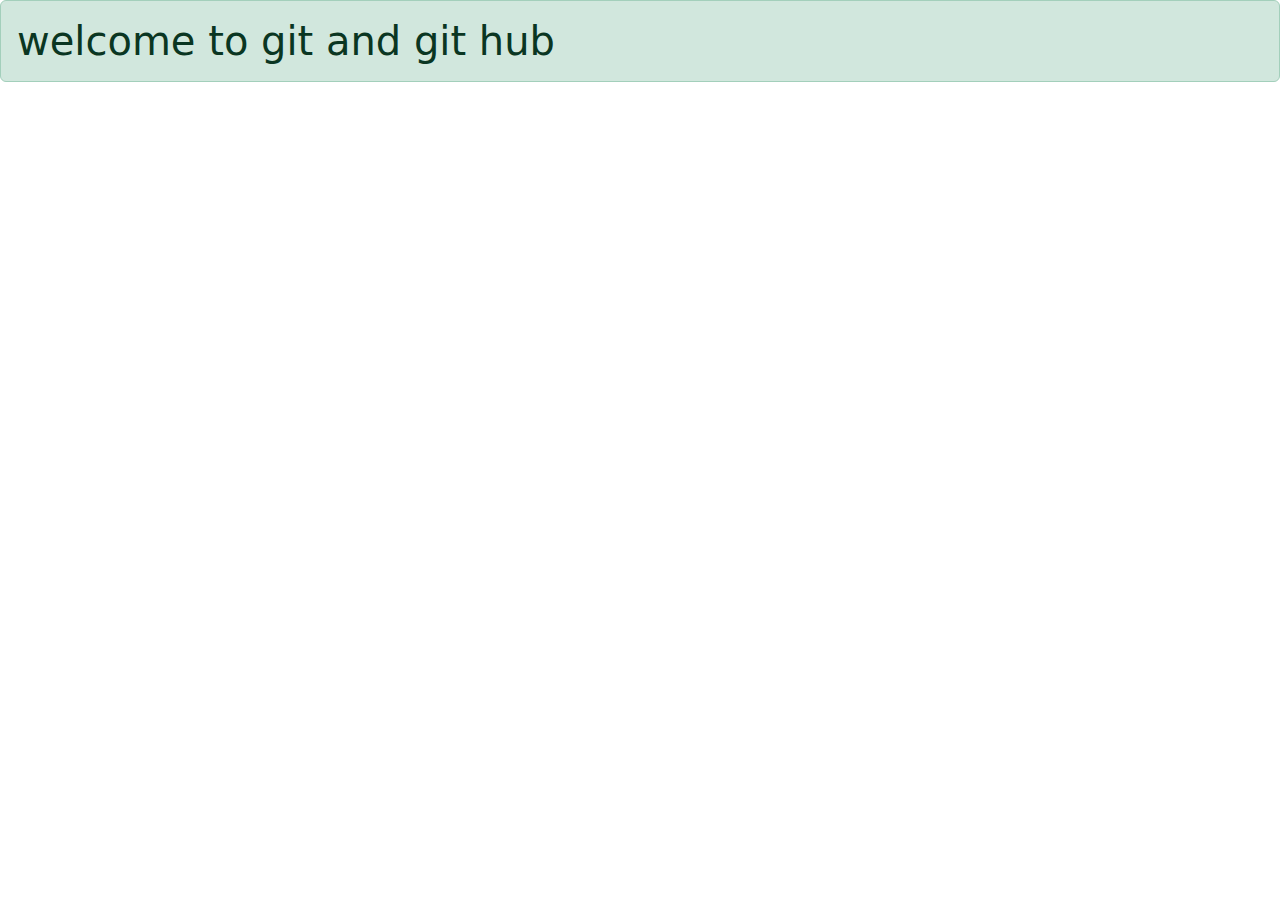
<file: index.html>
<!DOCTYPE html>
<html lang="en">
<head>
<meta charset="UTF-8">
<meta name="viewport" content="width=device-width, initial-scale=1.0">
<meta http-equiv="X-UA-Compatible" content="ie=edge">
<meta name="Description" content="Enter your description here"/>
<link rel="stylesheet" href="https://cdnjs.cloudflare.com/ajax/libs/twitter-bootstrap/5.1.0/css/bootstrap.min.css">
<link rel="stylesheet" href="https://cdnjs.cloudflare.com/ajax/libs/font-awesome/5.15.4/css/all.min.css">
<link rel="stylesheet" href="style.css">
<title>Title</title>
</head>
<body>


    <h1 class="alert alert-success">welcome to git and git hub</h1>

<script src="https://cdnjs.cloudflare.com/ajax/libs/popper.js/2.9.2/umd/popper.min.js"></script>
<script src="https://cdnjs.cloudflare.com/ajax/libs/twitter-bootstrap/5.1.0/js/bootstrap.min.js"></script>
</body>
</html>
</file>
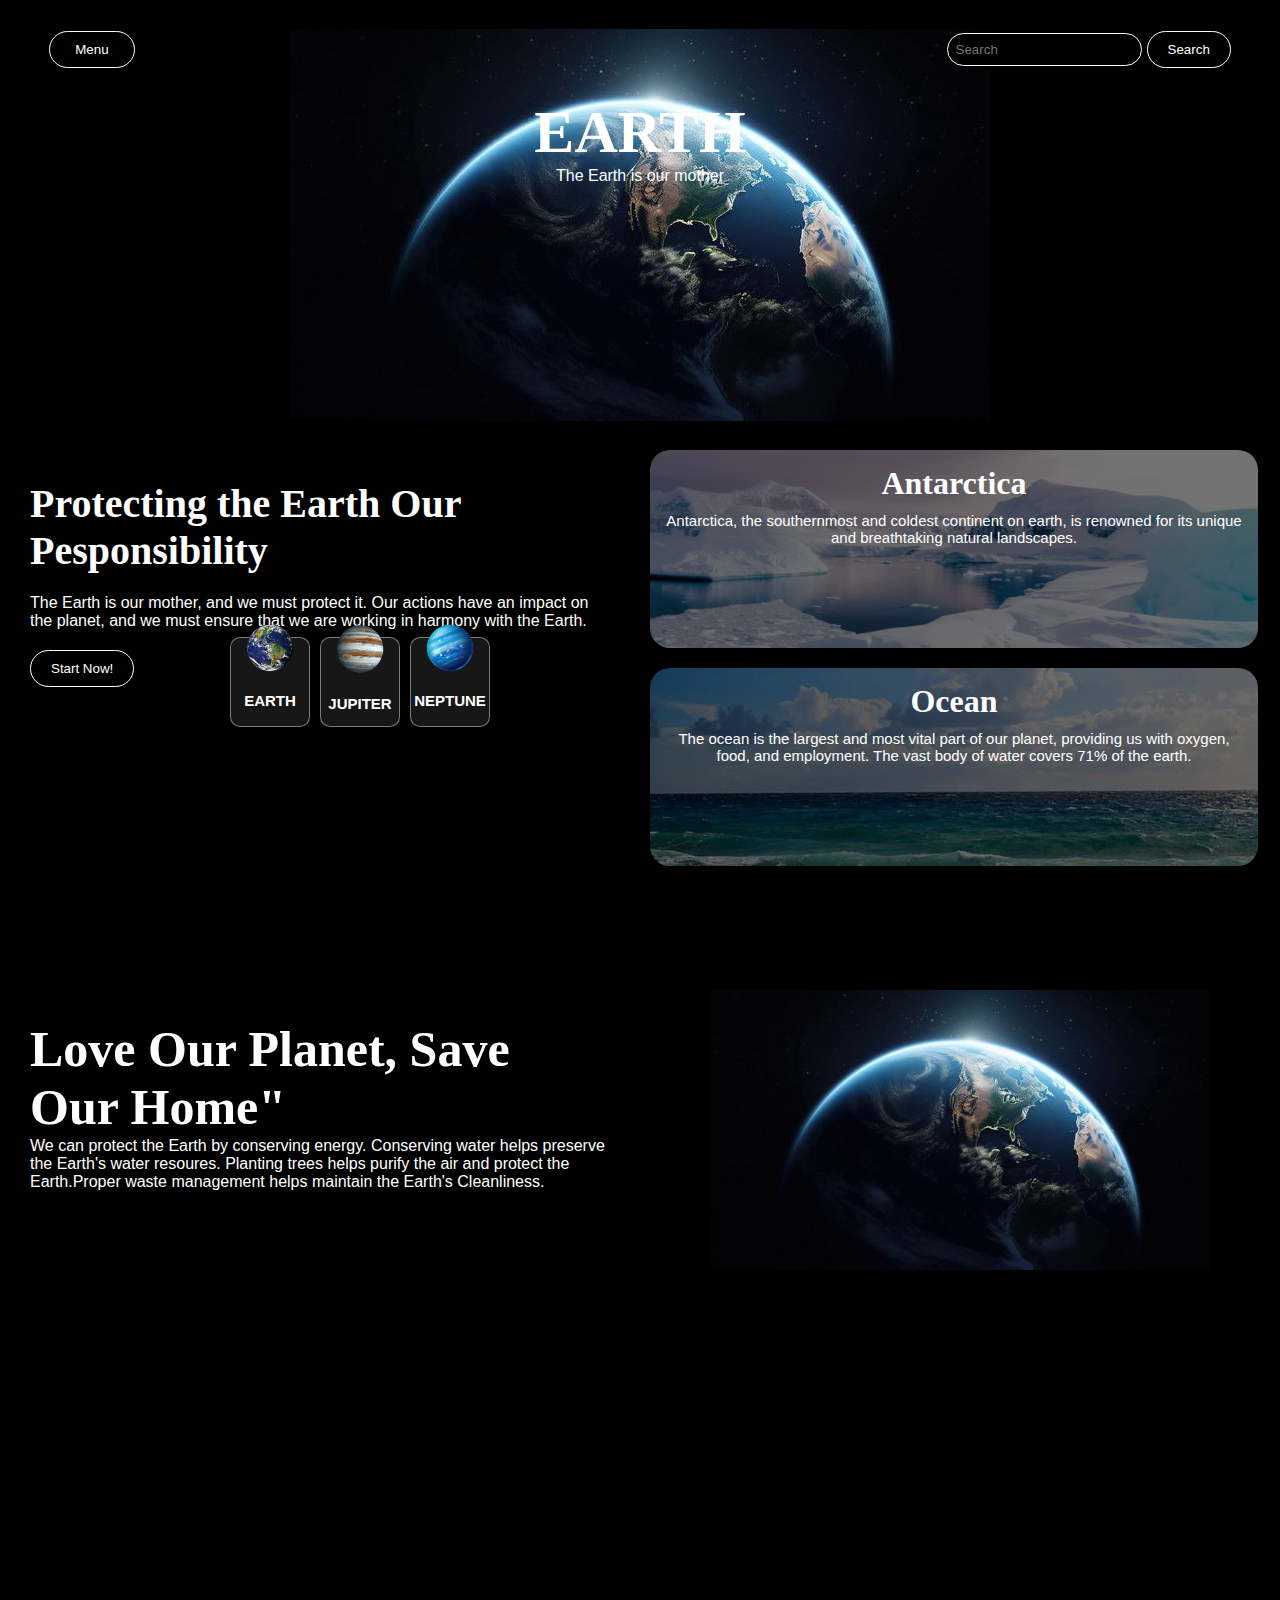
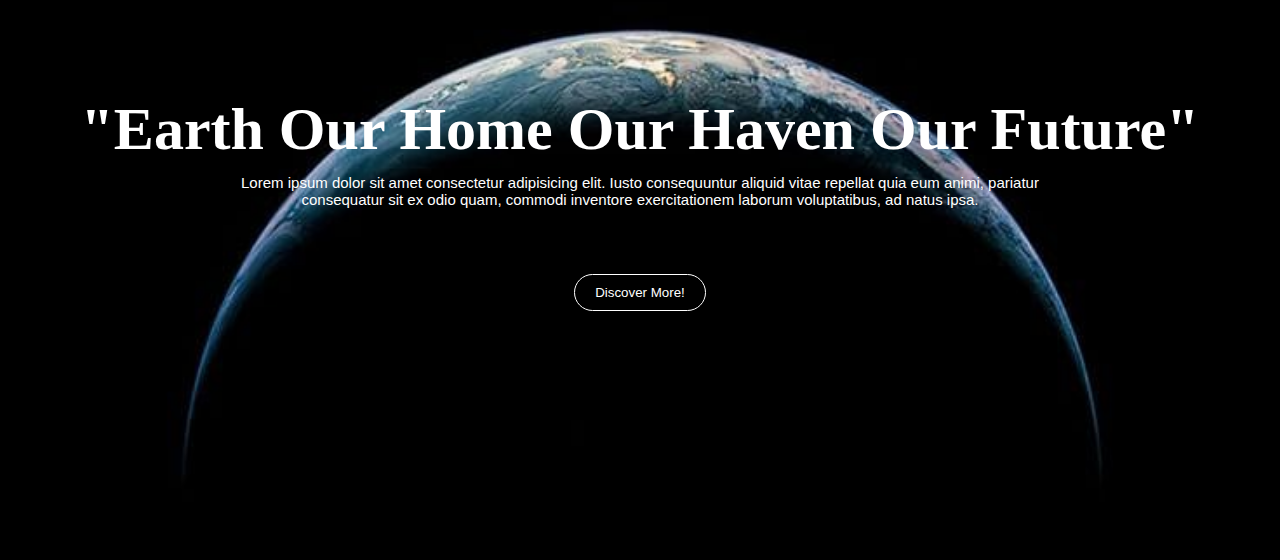
<file: about.html>
<!DOCTYPE html>
<html lang="en">
<head>
    <meta charset="UTF-8">
    <meta http-equiv="X-UA-Compatible" content="IE=edge">
    <meta name="viewport" content="width=device-width, initial-scale=1.0">
    <title>About Page</title>
    <link rel="stylesheet" href="about.css">
</head>
<body>




<div class="navbar" id="navbardesk">

    <div class="arrow">X</div>

    <ul>
        <li><a href="#">HOME</a></li>
        <li><a href="#">ABOUT</a></li>
        <li><a href="#">HISTORY</a></li>
        <li><a href="#">CONTACT US</a></li>
        <a href=""><button>LOGIN</button></a>
    </ul>
    
</div>





    <div class="header">
<div class="top1">
<div class="top2">
<nav>
<div class="manu-button">

<button class="man-btn" onclick="showmenu()">Menu</button>

</div>
<div class="seacrh-button">

<input type="search" placeholder="Search">
<button class="sea-btn">Search</button>
</div>


</nav>


<div class="heading">
    <h1>EARTH</h1>
    <p>The Earth is our mother</p>
</div>

</div>

</div>






<div class="bottom">
<div class="bottom1">
<h1>Protecting the Earth Our Pesponsibility</h1>
<p>The Earth is our mother, and we must protect it. Our actions have an impact on the planet, and we must ensure that we are working in harmony with the Earth.</p>

<button class="bot-btn">
Start Now!
</button>

<div class="planet1">
    <img src="final earth.png" alt="">
    <h2>EARTH</h2>
</div>
<div class="planet2">
    <img src="jupter.png" alt="">
    <h2>JUPITER</h2>
</div>
<div class="planet3">
    <img src="nep.png" alt="">
    <H2>NEPTUNE</H2>
</div>


</div>
<div class="bottom2">
<div class="box1">
    <div class="front">
<h1>Antarctica </h1>
<p>Antarctica, the southernmost and coldest continent on earth, is renowned for its unique and breathtaking natural landscapes. 
    
</p>

    </div>
</div>
<div class="box2">
    <div class="front">
        <h1>Ocean</h1>
        <p>The ocean is the largest and most vital part of our planet, providing us with oxygen, food, and employment. The vast body of water covers 71% of the earth.
    
</p>
    </div>
</div>

</div>



</div>

    </div>



<div class="second-section">

<div class="second-half">
    <div class="half-box1">
<h2>Love Our Planet, Save Our Home"</h2>
<p>We can protect the Earth by conserving energy. Conserving water helps preserve the Earth's water resoures. Planting trees helps purify the air and protect the Earth.Proper waste management helps maintain the Earth's Cleanliness.</p>

    </div>
    <div class="half-box2">
        <img src="earth.jpg" alt="">
    </div>
</div>


</div>



<div class="thrid-section">

<div class="tagline">
<h1>"Earth Our Home Our Haven Our Future"</h1>
<div class="tagpara">
    <p>Lorem ipsum dolor sit amet consectetur adipisicing elit. Iusto consequuntur aliquid vitae repellat quia eum animi, pariatur consequatur sit ex odio quam, commodi inventore exercitationem laborum voluptatibus, ad natus ipsa.</p>
</div>

<button class="tad-btn">Discover More!</button>

</div>

</div>















<!-- <div class="fouth-section">

<video controls autoplay loop >

<source src="Viewing_the_Earth’s_Rotation_from_Space(720p).mp4" >

</video>

</div> -->




    <script src="app.js"></script>

</body>
</html>
</file>
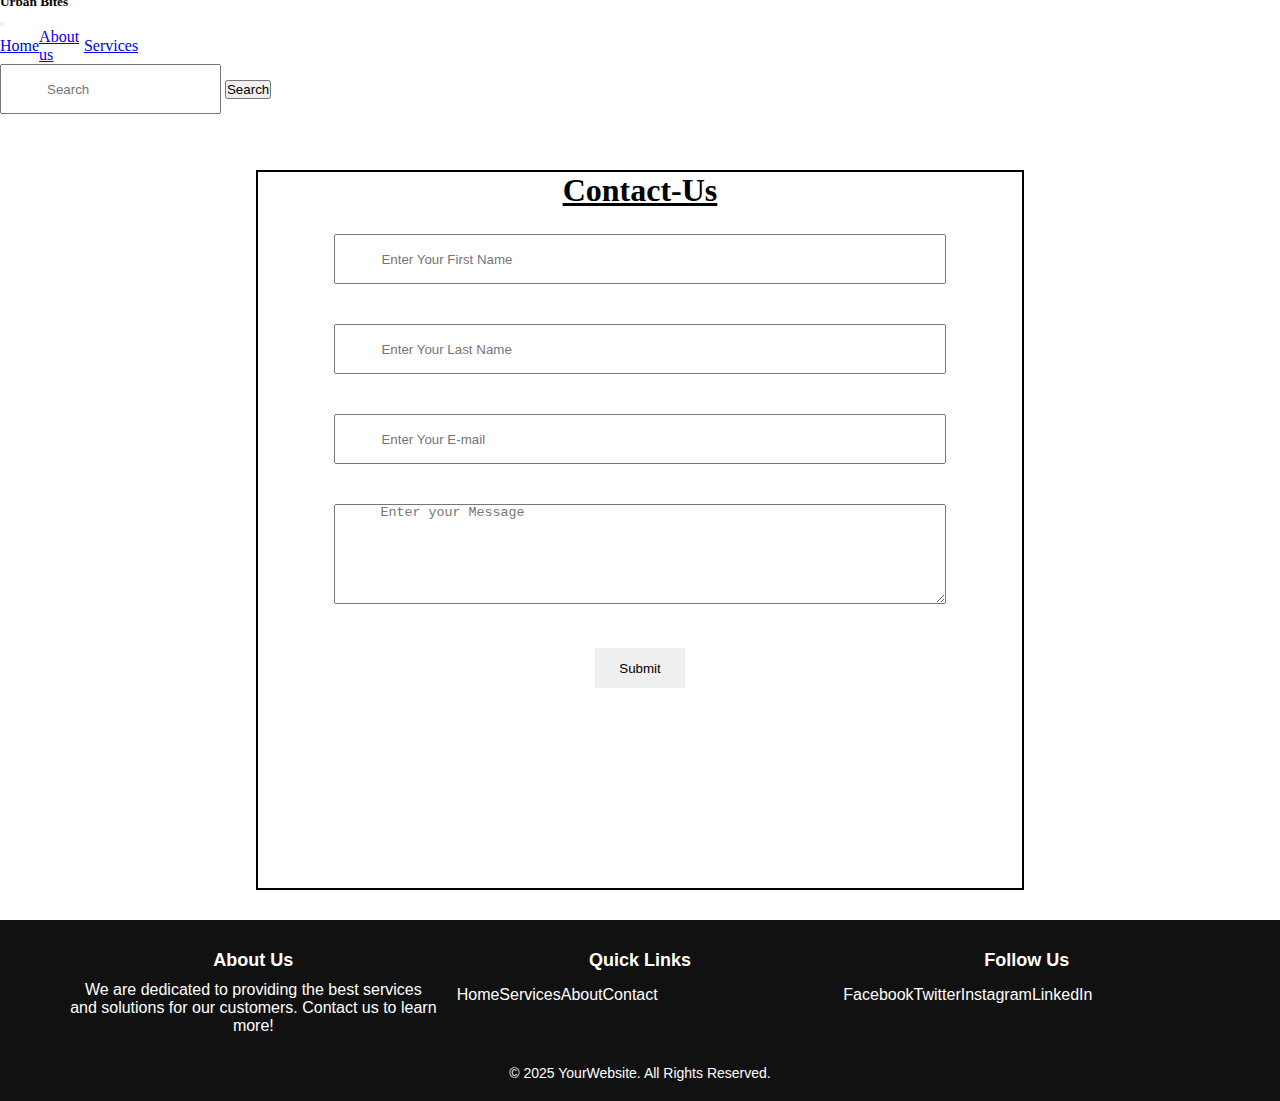
<file: contactus-younas.html>
<!DOCTYPE html>
<html lang="en">
<head>
    <meta charset="UTF-8">
    <meta name="viewport" content="width=device-width, initial-scale=1.0">
    <title>Contact-Us Page</title>
    <link rel="stylesheet" href="contactus-younas.css">
    <link href="https://cdn.jsdelivr.net/npm/bootstrap@5.2.3/dist/css/bootstrap.min.css" rel="stylesheet" integrity="sha384-rbsA2VBKQhggwzxH7pPCaAqO46MgnOM80zW1RWuH61DGLwZJEdK2Kadq2F9CUG65" crossorigin="anonymous">

</head>
<body>
    <!-- Navbar Start -->
    <nav class="navbar navbar-dark bg-dark fixed-top">
        <div class="container-fluid">
          <a class="navbar-brand" href="#">Contact-Us</a>
          <button class="navbar-toggler" type="button" data-bs-toggle="offcanvas" data-bs-target="#offcanvasDarkNavbar" aria-controls="offcanvasDarkNavbar">
            <span class="navbar-toggler-icon"></span>
          </button>
          <div class="offcanvas offcanvas-end text-bg-dark" tabindex="-1" id="offcanvasDarkNavbar" aria-labelledby="offcanvasDarkNavbarLabel">
            <div class="offcanvas-header">
              <h5 class="offcanvas-title" id="offcanvasDarkNavbarLabel">Urban Bites</h5>
              <button type="button" class="btn-close btn-close-white" data-bs-dismiss="offcanvas" aria-label="Close"></button>
            </div>
            <div class="offcanvas-body">
              <ul class="navbar-nav justify-content-end flex-grow-1 pe-3">
                <li class="nav-item">
                  <a class="nav-link active" aria-current="page" href="#">Home</a>
                </li>
                <li class="nav-item">
                  <a class="nav-link" href="#">About us </a>
                </li>
                <li class="nav-item">
                  <a class="nav-link" href="#">Services </a>
                </li>
              </ul>
              <form class="d-flex mt-3" role="search">
                <input class="form-control me-2" type="search" placeholder="Search" aria-label="Search">
                <button class="btn btn-success" type="submit">Search</button>
              </form>
            </div>
          </div>
        </div>
      </nav>
      <!-- Navbar End -->
      <!-- Contact Us -->
       <main>
        <h1 class="h1-contact-us">Contact-Us</h1> 
        <form class="form-contact">
            <div class="First-Name">
                <input type="text" placeholder="Enter Your First Name" class="input-1">
            </div>
            <div class="Last-Name">
                <input type="text" placeholder="Enter Your Last Name" class="input-2">
            </div>
            <div class="E-mail">
                <input type="text" placeholder="Enter Your E-mail" class="input-3">
            </div>
            <div class="Message">
               <textarea name="" id="" placeholder="Enter your Message"></textarea>
            </div>
            <div class="submit">
                <button type="submit">Submit</button>
            </div>
        </form>
       </main>
    <!-- Footer -->
    <footer>
        <div class="footer-container">
          <div class="footer-section">
            <h3>About Us</h3>
            <p>We are dedicated to providing the best services and solutions for our customers. Contact us to learn more!</p>
          </div>
          <div class="footer-section">
            <h3>Quick Links</h3>
            <ul>
              <li><a href="#">Home</a></li>
              <li><a href="#">Services</a></li>
              <li><a href="#">About</a></li>
              <li><a href="#">Contact</a></li>
            </ul>
          </div>
          <div class="footer-section">
            <h3>Follow Us</h3>
            <ul>
              <li><a href="#">Facebook</a></li>
              <li><a href="#">Twitter</a></li>
              <li><a href="#">Instagram</a></li>
              <li><a href="#">LinkedIn</a></li>
            </ul>
          </div>
        </div>
        <div class="footer-bottom">
          &copy; 2025 YourWebsite. All Rights Reserved.
        </div>
      </footer>
    
    <script src="https://cdn.jsdelivr.net/npm/bootstrap@5.2.3/dist/js/bootstrap.bundle.min.js" integrity="sha384-kenU1KFdBIe4zVF0s0G1M5b4hcpxyD9F7jL+jjXkk+Q2h455rYXK/7HAuoJl+0I4" crossorigin="anonymous"></script>

</body>
</html>
</file>
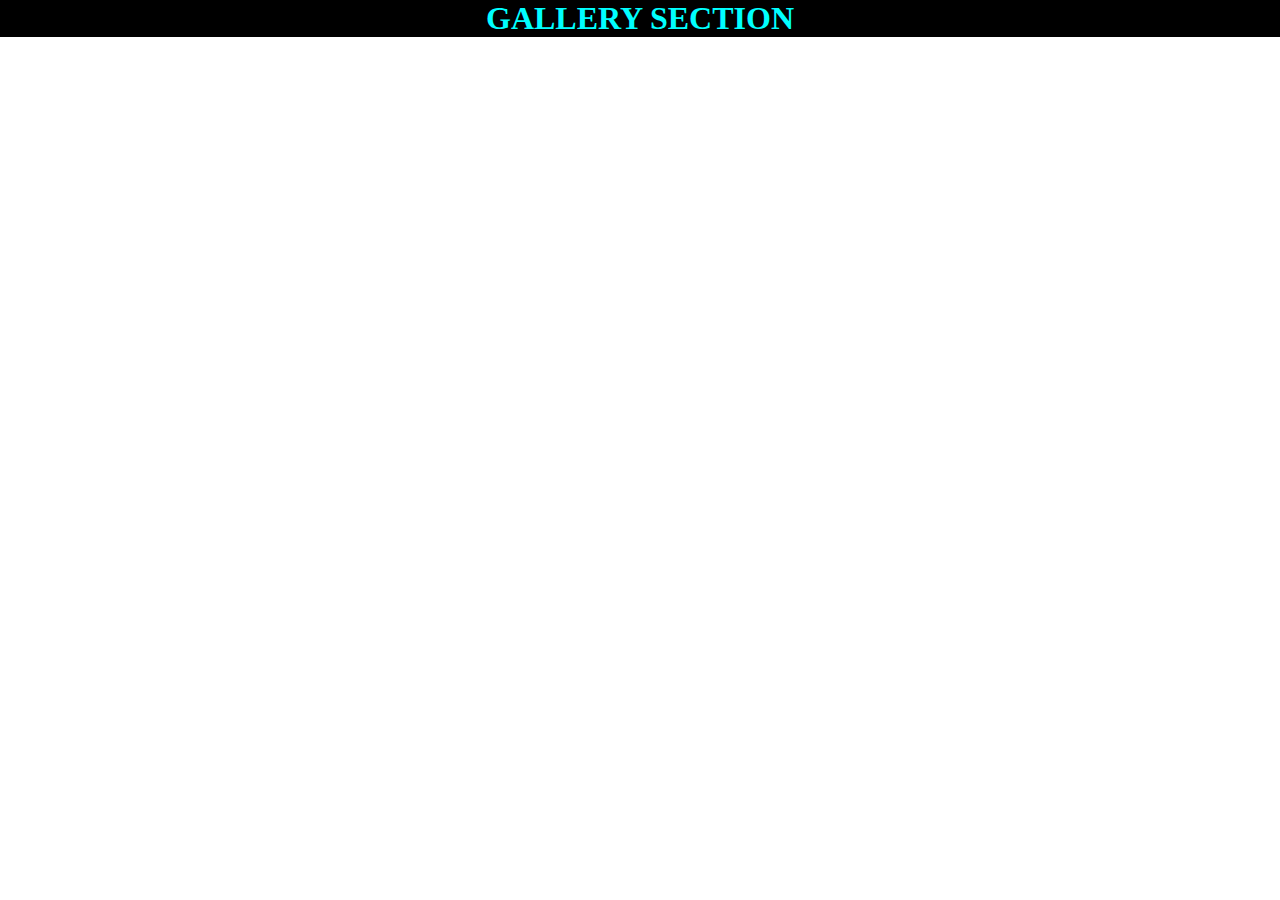
<file: gallery.html>
<!DOCTYPE html>
<html lang="en">
<head>
    <meta charset="UTF-8">
    <meta name="viewport" content="width=device-width, initial-scale=1.0">
    <title>Document</title>
    <link rel="stylesheet" href="gallery.css">
</head>
<body>
    <h1>GALLERY SECTION</h1>
</body>
</html>
</file>
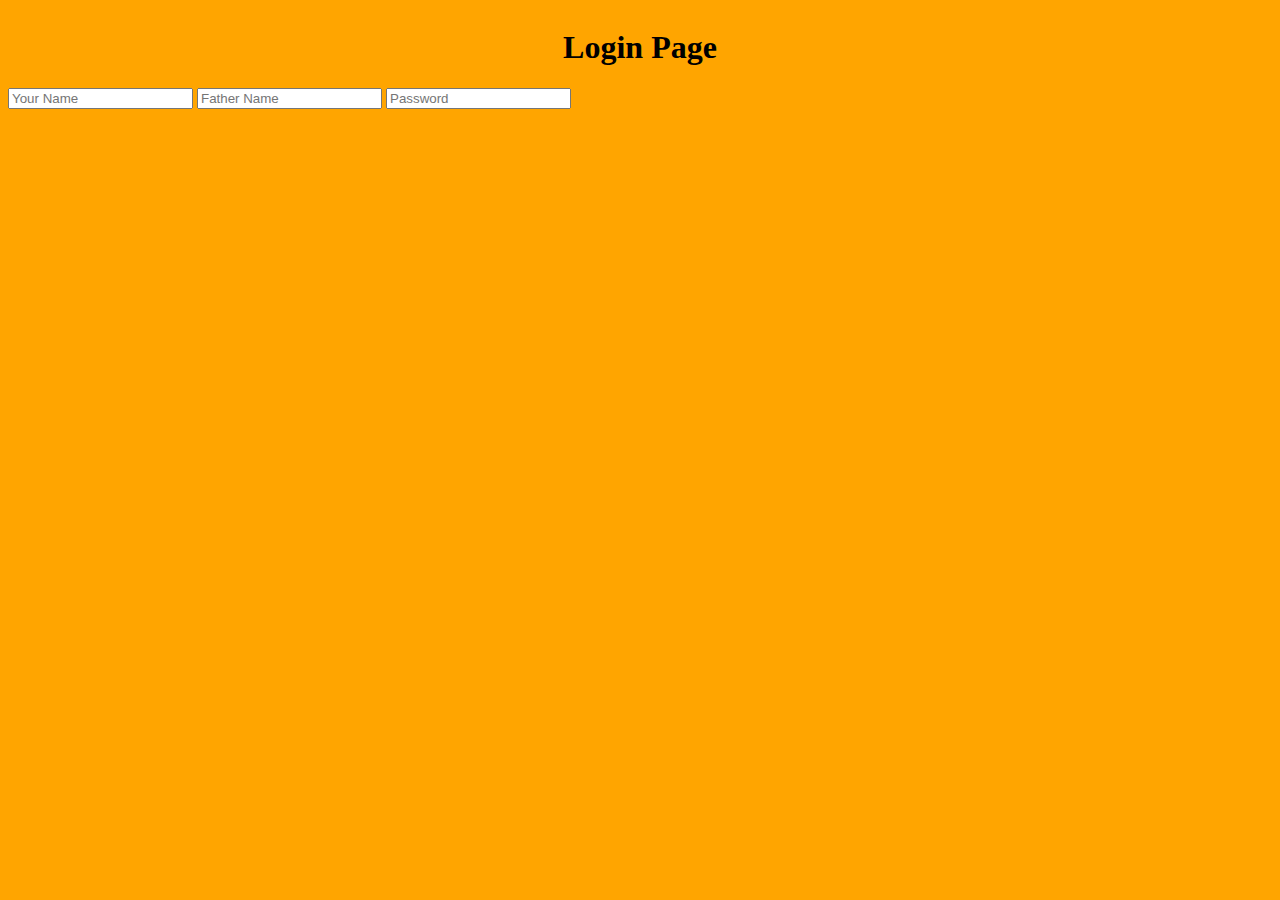
<file: login.html>
<!DOCTYPE html>
<html lang="en">
<head>
    <meta charset="UTF-8">
    <meta name="viewport" content="width=device-width, initial-scale=1.0">
    <title>Document</title>
    <link rel="stylesheet" href="login.css">
</head>
<body>
    <div class="h1">
    <h1>Login Page</h1>

</div>
<div class="input">
<form action="">
    <input type="text" placeholder="Your Name">
    <input type="text" placeholder="Father Name">
    <input type="text" placeholder="Password">
</form>
</div>
</body>
</html>
</file>
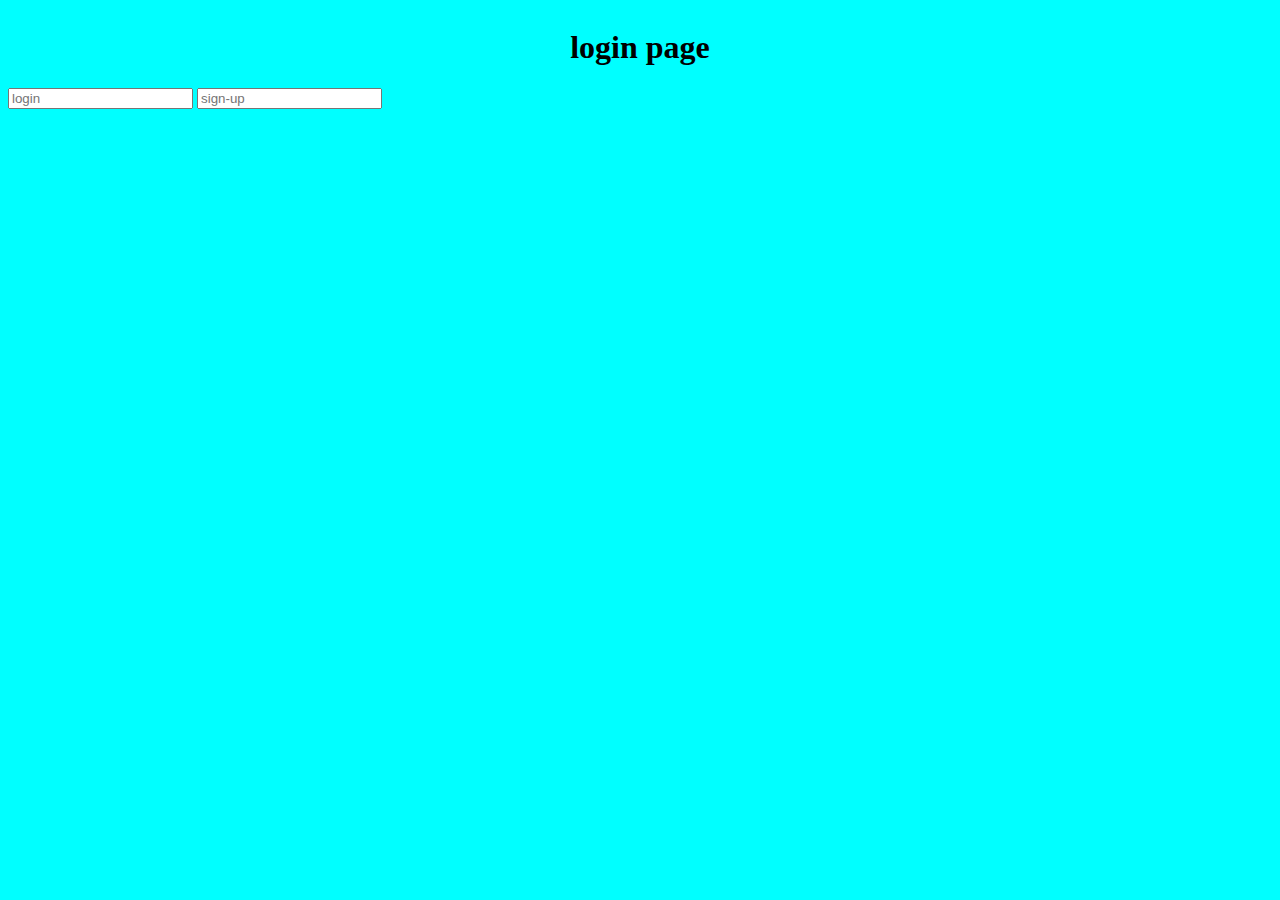
<file: signup.html>
<!DOCTYPE html>
<html lang="en">
<head>
    <meta charset="UTF-8">
    <meta name="viewport" content="width=device-width, initial-scale=1.0">
    <title>Document</title>
    <link rel="stylesheet" href="signup.css">
</head>
<body>
    <div>
    <h1>login page</h1>
</div>
<input type="" placeholder="login ">
<input type="" placeholder="sign-up ">
</body>
</html>
</file>
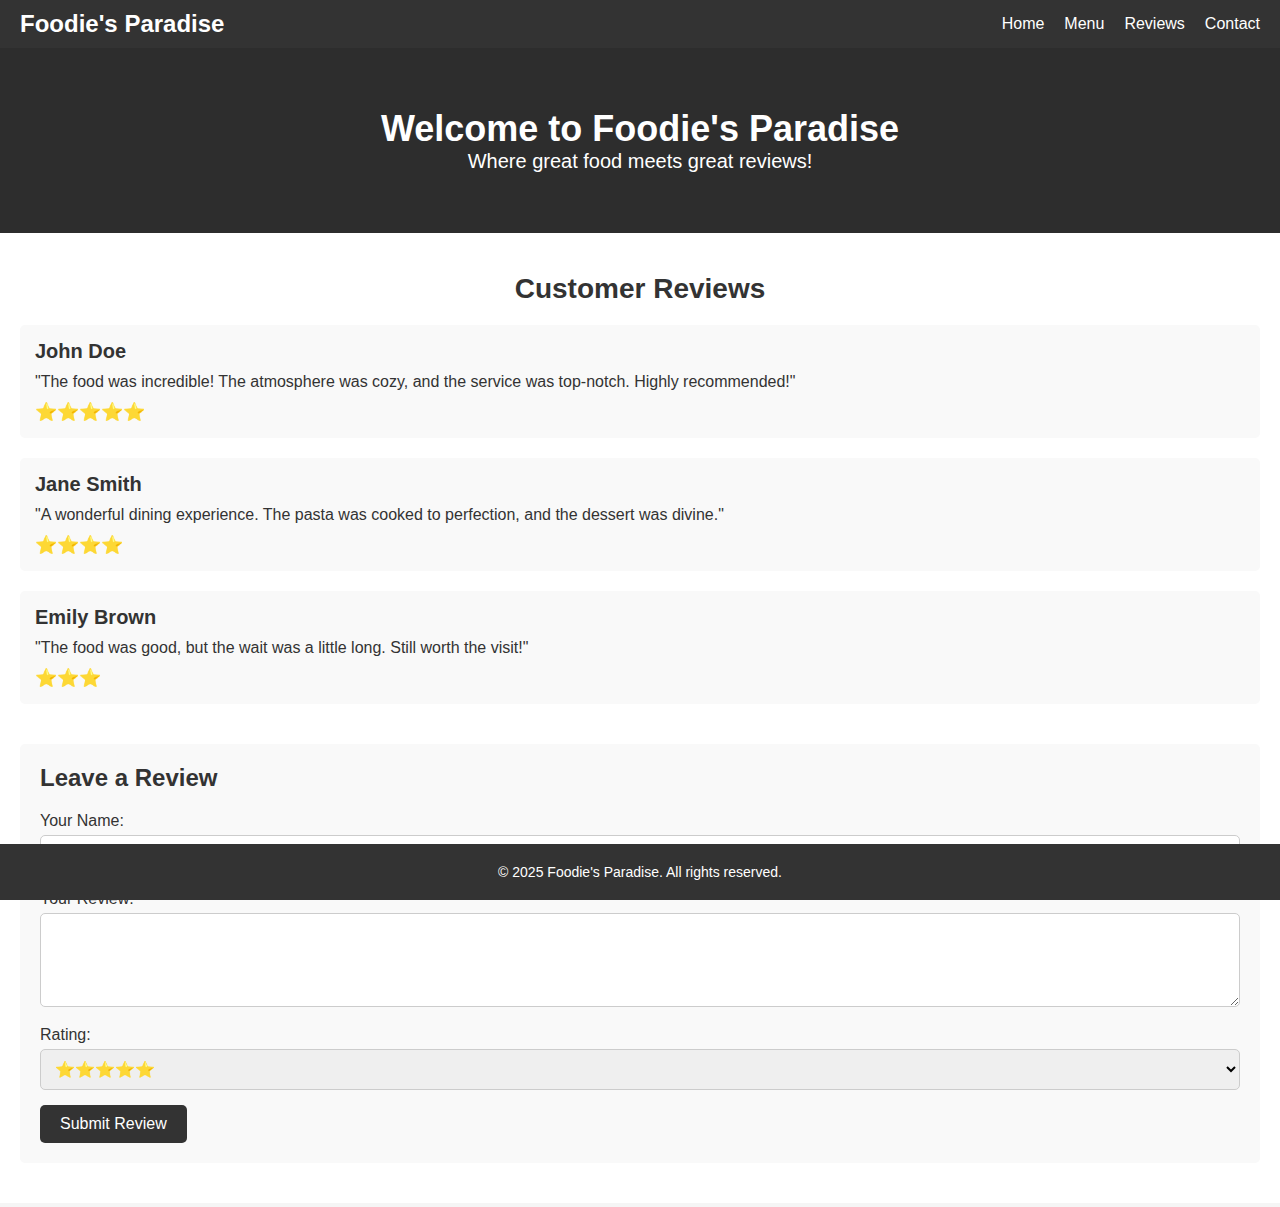
<file: my_team_project/harmain.html>
<!DOCTYPE html>
<html lang="en">
<head>
  <meta charset="UTF-8">
  <meta name="viewport" content="width=device-width, initial-scale=1.0">
  <meta http-equiv="X-UA-Compatible" content="ie=edge">
  <title>Restaurant Review Page</title>
  <link rel="stylesheet" href="styles.css">
</head>
<body>
  <header>
    <div class="logo">
      <h1>Foodie's Paradise</h1>
    </div>
    <nav>
      <ul>
        <li><a href="#home">Home</a></li>
        <li><a href="#menu">Menu</a></li>
        <li><a href="#reviews">Reviews</a></li>
        <li><a href="#contact">Contact</a></li>
      </ul>
    </nav>
  </header>

  <section id="home" class="hero">
    <div class="hero-text">
      <h2>Welcome to Foodie's Paradise</h2>
      <p>Where great food meets great reviews!</p>
    </div>
  </section>

  <section id="reviews" class="reviews-section">
    <h2>Customer Reviews</h2>
    <div class="review">
      <h3>John Doe</h3>
      <p>"The food was incredible! The atmosphere was cozy, and the service was top-notch. Highly recommended!"</p>
      <span>⭐⭐⭐⭐⭐</span>
    </div>

    <div class="review">
      <h3>Jane Smith</h3>
      <p>"A wonderful dining experience. The pasta was cooked to perfection, and the dessert was divine."</p>
      <span>⭐⭐⭐⭐</span>
    </div>

    <div class="review">
      <h3>Emily Brown</h3>
      <p>"The food was good, but the wait was a little long. Still worth the visit!"</p>
      <span>⭐⭐⭐</span>
    </div>

    <div class="review-form">
      <h3>Leave a Review</h3>
      <form action="#" method="post">
        <label for="name">Your Name:</label>
        <input type="text" id="name" name="name" required>

        <label for="review">Your Review:</label>
        <textarea id="review" name="review" rows="4" required></textarea>

        <label for="rating">Rating:</label>
        <select id="rating" name="rating" required>
          <option value="5">⭐⭐⭐⭐⭐</option>
          <option value="4">⭐⭐⭐⭐</option>
          <option value="3">⭐⭐⭐</option>
          <option value="2">⭐⭐</option>
          <option value="1">⭐</option>
        </select>

        <button type="submit">Submit Review</button>
      </form>
    </div>
  </section>

  <footer>
    <p>&copy; 2025 Foodie's Paradise. All rights reserved.</p>
  </footer>
</body>
</html>
</file>
<file: style.css>
/* body{ */
    background-color: pink;
    color: red;
    font-family: 'Courier New', Courier, monospace;
/* } */
body{
    background-color: aqua;
    display: flex;
    
}
</file>
<file: about.css>
*{
margin: 0;
padding: 0;
box-sizing: border-box;


}


.header{
width: 100%;
height: 100vh;
background-color: black;

}


.top1{

width: 100%;
height: 50vh;
/* background-color: beige; */
display: flex;
align-items: center;
justify-content: center;
}


.top2{

    width: 97%;
    height: 46vh;
    /* background-color: rgb(129, 80, 20); */
border-radius: 20px;
background-image: url(earth.jpg);
background-position: center;
background-repeat: no-repeat;
}

nav{
width: 100%;
height: 5vh;
/* background-color: cadetblue; */
display: flex;
}

.manu-button{

    width: 50%;
    height: 7vh;
    /* background-color: cornflowerblue; */
display: flex;
align-items: center;
padding-left: 30px;
}

.man-btn{

background-color: black;
backdrop-filter: (30px);
color: white;
padding: 10px 25px;
border-radius: 20px;
outline: 0;
border: none;
border: 1px solid white;
cursor: pointer;
}

.man-btn:hover{

background-color: rgb(39, 39, 39);

}


.seacrh-button{

    width: 50%;
    height: 7vh;
    /* background-color: rgb(162, 0, 255); */
    display: flex;
    align-items: center;
    justify-content: end;
    padding-right: 30px;
    
}

input{
background-color: black;
color: white;
border-radius: 20px;
padding: 8px;
outline: none;
border: none;
border: 1px solid white;


}

.placeholder{

color: white;

}

.sea-btn{
    background-color: black;
    backdrop-filter: (30px);
    color: white;
    padding: 10px 20px;
    border-radius: 20px;
    outline: 0;
    border: none;
margin-left: 5px;
border: 1px solid white;
cursor: pointer;
}


.sea-btn:hover{

    background-color: rgb(39, 39, 39);
    
    }




.heading{

width: 100%;
height: 20vh;
/* background-color: bisque; */
margin-top: 35px;
}

.heading h1{

    text-align: center;
    font-size: 60px;
    font-family: fantasy;
    color: white;
   
}

.heading p{
    text-align: center;
    
    font-family: Arial, Helvetica, sans-serif;
    color: white;


}










.bottom{
width: 100%;
height: 50vh;
/* background-color: brown; */
display: flex;

}

@media screen and (max-width:480px) {
    
    .bottom{

flex-direction: column;

    }

}

.bottom1{
width: 50%;
height:50vh ;
/* background-color: rgb(1, 78, 53); */
padding: 30px;
}

.planet1{

width: 80px;
height: 90px;
background-color: rgba(59, 59, 59, 0.397);
position: relative;
left: 200px;
bottom: 50px;
text-align: center;
border: 1px solid rgba(255, 255, 255, 0.445);
border-radius: 10px;
}

.planet1 img{

width: 50px;
position: relative;
bottom: 15px;

}

.planet1 h2{

    font-family: Arial, Helvetica, sans-serif;
    font-size: 15px;
    color: white;
}



.planet2{

    width: 80px;
    height: 90px;
    background-color: rgba(59, 59, 59, 0.397);
    position: relative;
    left: 290px;
    bottom: 140px;
    text-align: center;
    border: 1px solid rgba(255, 255, 255, 0.445);
border-radius: 10px;
    }

    .planet2 img{

width: 50px;
position: relative;
bottom: 15px;

    }


    .planet2 h2{

        font-family: Arial, Helvetica, sans-serif;
        font-size: 15px;
        color: white;
    }

    
    .planet3{

        width: 80px;
        height: 90px;
        background-color: rgba(59, 59, 59, 0.397);
        position: relative;
        left: 380px;
        bottom: 230px;
        text-align: center;
        border: 1px solid rgba(255, 255, 255, 0.445);
border-radius: 10px;
        }
        
        .planet3 img{

            width: 50px;
            position: relative;
bottom: 15px;
        }

        .planet3 h2{

            font-family: Arial, Helvetica, sans-serif;
            font-size: 15px;
            color: white;
        }




.bottom1 h1{

font-family: fantasy;
font-size: 40px;
color: white;

}
.bottom1 p{

font-family: Arial, Helvetica, sans-serif;
color: white;
margin-top: 20px;

}

.bot-btn{
    background-color: black;
    backdrop-filter: (30px);
    color: white;
    padding: 10px 20px;
    border-radius: 20px;
    outline: 0;
    border: none;
margin-top: 20px;
border: 1px solid white;
cursor: pointer;
}

.bot-btn:hover{

    background-color: rgb(39, 39, 39);
    
    }



.bottom2{
    width: 50%;
    height:50vh ;
    /* background-color: rgb(70, 2, 39); */
    
    }

    .box1{
width: 95%;
height: 22vh;
background-color: blueviolet;
border-radius: 20px;
margin-left: 10px;
background-image: url(ice.jpg);
background-position: center;
background-size: cover;


    }

    .front{
        width: 100%;
        height: 22vh;
   
        background-color: rgba(0, 0, 0, 0.548);
        padding: 10px;
      
        
        transition: 0.5s;
    }

    /* .front:hover{

transform: scale(0.9px);

    } */

  
    .front h1{

text-align: center;
color: white;
font-family: fantasy;
margin-top: 5px;



    }

    .front p{

text-align: center;
font-family: Arial, Helvetica, sans-serif;
color: white;
font-size: 15px;
margin-top: 10px;

    }

  


    .box2{
        width: 95%;
        height: 22vh;
        background-color: rgb(156, 0, 52);
        border-radius: 20px;
margin-left: 10px;
margin-top: 20px;        
background-image: url(sea.jpg);
background-position: center;
background-size: cover;
}

.navbar{


    width: 230px;
    height: 100vh;
    background-color: rgb(82, 81, 81);
padding: 20px 0px;
position: absolute;
z-index: 999;
text-align: center;
display: none;
left: -200px;
transition: 0.5s;
}

.navbar ul{
list-style: none;
text-align: center;
padding-top:20px ;
}

.navbar a{
text-decoration: none;
color: white;
text-align: center;
font-family: Arial, Helvetica, sans-serif;

}

.navbar ul li{

    margin: 20px 0px;
}

.navbar button{
    background-color: black;
    backdrop-filter: (30px);
    color: white;
    padding: 10px 20px;
    border-radius: 20px;
    outline: 0;
    border: none;

border: 1px solid white;
cursor: pointer;

}

.arrow{

    color: white;
font-family: Arial, Helvetica, sans-serif;
font-size: 20px;
margin-left: 190px;

}

.show{

left: 0;

}



/* second section */


.second-section{

width: 100%;
height: 70vh;
background-color: rgb(0, 0, 0);
display: flex;
align-items: center;

}

.second-half{

width: 100%;
height: 50vh;
/* background-color: rgb(0, 0, 122); */
display: flex;
}

.half-box1{
width: 50%;
height: 50vh;
/* background-color: rgb(85, 2, 85); */
padding: 30px;

}

.half-box1 h2{

font-family: fantasy;
color: white;
font-size: 50px;

}

.half-box1 P{

color: white;
font-family: Arial, Helvetica, sans-serif;
margin-top: 1px;

}


.half-box2{
    width: 50%;
    height: 50vh;
    /* background-color: rgb(85, 2, 13); */
    text-align: center;
    
    }

    .half-box2 img{

        width: 500px;
    }

/* fouth-section
    .fouth-section{

width: 100%;
height: 80vh;
background-color: rgb(0, 0, 0);
display: flex;
text-align: center;
justify-content: center;
align-items: center;

    }
    .fouth-section video{

width: 900px;
background-color: aqua;

    } */

.thrid-section{
width: 100%;
height: 70vh;
background-color: grey;
background-image: url(earth\ display.jpg);
background-position: center;
background-size: cover;
display: flex;
align-items: center;


}

.tagline{

width: 100%;
height: 40vh;
/* background-color: aquamarine; */
padding: 30px;
text-align: center;

}

.tagline h1{

font-family: fantasy;
color: white;
font-size: 60px;

}


.tagpara{

width: 100%;
height: 10vh;
/* background-color: blueviolet; */
font-family: Arial, Helvetica, sans-serif;
font-size: 15px;
padding: 0px 190px;
text-align: center;
color: white;
margin-top: 10px;

}


.tad-btn{
    background-color: black;
    backdrop-filter: (30px);
    color: white;
    padding: 10px 20px;
    border-radius: 20px;
    outline: 0;
    border: none;
margin-top: 10px;
border: 1px solid white;
cursor: pointer;

}
</file>
<file: contactus-younas.css>
* {
    margin: 0;
    padding: 0;
    box-sizing: border-box;
}




/* Nav */
.navbar {
    height: 10vh;
    display: flex;
    align-items: center;
}

.left-side {
    display: flex;
    align-items: center;
    flex: 1;
}

.logo {
    padding: 0 2%;
}

.logo img {
    height: 7vh;
}

ul {
    display: flex;
    align-items: center;
    justify-content: space-around;
    width: 50%;
}

li {
    list-style: none;
}

.left-side li {
    height: 10vh;
    display: flex;
    align-items: center;
}

.right-side {
    display: flex;
    justify-content: flex-end;
    align-items: center;
    flex: 0.1;
}

.account {
    display: flex;
    align-items: center;
    margin-right: 30%;
}

.account:hover {
    cursor: pointer;
}

.right-side img {
    height: 5vh;
    border-radius: 50px;
    margin-right: 20%;
}

.dropdown-caret {
    border-top-style: solid;
    border-top-width: 4px;
    border-right: 4px solid transparent;
    border-bottom: 0 solid transparent;
    border-left: 4px solid transparent;
}

.dropdown {
    position: absolute;
    top: 8vh;
    right: 1vh;
    border: 0.5px solid;
    border-radius: 5px;
    border-color: #212121;
    padding: 0.5%;
    box-shadow: 0 0 10px #212121;
    background-color: black;
    z-index: 2;
}

.user-name {
    margin-bottom: 5%;
    padding: 2%;
    width: 180px;
    border-bottom: 1px solid #212121;
    color: #757575;
}

.user-name:hover {
    cursor: default;
}

.dropdown ul {
    display: flex;
    flex-direction: column;
    align-items: flex-start;
    width: 180px;
}

.dropdown li {
    padding: 2%;
    width: 180px;
}

.dropdown li:hover {
    background-color: #424242;
    border-radius: 3px;
}


/* Media query */

@media screen and (max-width: 1200px) {
    .logo {
        flex: 1;
        display: flex;
        justify-content: center;
    }

    .burger-menu {
        flex: 0.1;
        padding-left: 2%;
    }

    .burger-menu:hover {
        cursor: pointer;
    }

    .line-1,
    .line-2,
    .line-3 {
        width: 25px;
        height: 3px;
        background-color: #f5f5f5;
        margin: 5px;
    }

    .burger-menu-dropdown {
        display: flex;
        flex-direction: column;
        position: absolute;
        top: 10vh;
        left: 0;
        width: 100%;
        margin: auto;
        z-index: 1;
        background-color: rgba(0, 0, 0, 0.9);
        /* RGB of black */
    }

    .burger-menu-dropdown li {
        width: 90vw;
        display: flex;
        justify-content: center;
    }

    .burger-menu-dropdown li:hover {
        color: #69f0ae;
        background-color: rgba(66, 66, 66, 0.3);
        border-radius: 8px;
    }

    .hide-burger-menu {
        display: none;
    }
}

/* Nav */

/* Contact-Us */

main {
    height: 80vh;
    width: 60%;
    border: 2px solid;
    margin-top: 80px;
    text-align: center;
    margin-left: 20%;
}

.h1-contact-us {
    text-decoration: underline;
    padding-bottom: 25px;
}

input {
    width: 80%;
    height: 50px;
    padding-left: 45px;
}

.input-1 {
    margin-bottom: 40px;
}

.input-2 {
    margin-bottom: 40px;
}

.input-3 {
    margin-bottom: 40px;
}

textarea {
    width: 80%;
    height: 100px;
    padding-left: 45px;
}

.submit button {
    height: 40px;
    width: 90px;
    border: none;
    transition: 0.3s;
    margin-top: 40px;
}

.submit button:hover {
    background-color: #424242;
    color: lavender;
}

/* footer */

footer {
    background-color: #111;
    color: #fff;
    padding: 20px 0;
    text-align: center;
    font-family: Arial, sans-serif;
    margin-top: 30px;
}

.footer-container {
    max-width: 1200px;
    margin: 0 auto;
    display: flex;
    flex-wrap: wrap;
    justify-content: space-between;
    padding: 0 20px;
}

.footer-section {
    flex: 1 1 200px;
    margin: 10px;
}

.footer-section h3 {
    font-size: 18px;
    margin-bottom: 10px;
}

.footer-section ul {
    list-style: none;
    padding: 0;
}

.footer-section ul li {
    margin: 5px 0;
}

.footer-section ul li a {
    color: #fff;
    text-decoration: none;
    transition: color 0.3s;
}

.footer-section ul li a:hover {
    color: #00aaff;
}

.footer-bottom {
    margin-top: 20px;
    font-size: 14px;
}
</file>
<file: gallery.css>
*{
    margin: 0;
    padding: 0;
}
h1{
    background-color: black;
    color: aqua;
    display: flex;
    justify-content: center;
}
</file>
<file: login.css>
body{
    background-color: orange;
}
.h1{
display:flex;
justify-content:center;

}
</file>
<file: signup.css>
body{
    background: aqua;
}
div{
    display: flex;
    justify-content: center;
}
</file>
<file: my_team_project/styles.css>
* {
    margin: 0;
    padding: 0;
    box-sizing: border-box;
  }
  
  body {
    font-family: Arial, sans-serif;
    background-color: #f5f5f5;
    color: #333;
  }
  
  header {
    background-color: #333;
    color: #fff;
    padding: 10px 20px;
    display: flex;
    justify-content: space-between;
    align-items: center;
  }
  
  header .logo h1 {
    font-size: 24px;
  }
  
  header nav ul {
    list-style-type: none;
    display: flex;
    gap: 20px;
  }
  
  header nav a {
    color: #fff;
    text-decoration: none;
    font-size: 16px;
  }
  
  header nav a:hover {
    text-decoration: underline;
  }
  
  .hero {
    background-color: #2d2d2d;
    color: #fff;
    text-align: center;
    padding: 60px 20px;
  }
  
  .hero h2 {
    font-size: 36px;
  }
  
  .hero p {
    font-size: 20px;
  }
  
  .reviews-section {
    padding: 40px 20px;
    background-color: #fff;
  }
  
  .reviews-section h2 {
    text-align: center;
    font-size: 28px;
    margin-bottom: 20px;
  }
  
  .review {
    background-color: #f9f9f9;
    padding: 15px;
    margin-bottom: 20px;
    border-radius: 5px;
  }
  
  .review h3 {
    font-size: 20px;
    margin-bottom: 10px;
  }
  
  .review p {
    font-size: 16px;
    margin-bottom: 10px;
  }
  
  .review span {
    font-size: 18px;
    color: gold;
  }
  
  .review-form {
    margin-top: 40px;
    padding: 20px;
    background-color: #f9f9f9;
    border-radius: 5px;
  }
  
  .review-form h3 {
    font-size: 24px;
    margin-bottom: 20px;
  }
  
  .review-form label {
    font-size: 16px;
    display: block;
    margin-bottom: 5px;
  }
  
  .review-form input,
  .review-form textarea,
  .review-form select {
    width: 100%;
    padding: 10px;
    margin-bottom: 15px;
    font-size: 16px;
    border: 1px solid #ccc;
    border-radius: 5px;
  }
  
  .review-form button {
    background-color: #333;
    color: #fff;
    padding: 10px 20px;
    font-size: 16px;
    border: none;
    cursor: pointer;
    border-radius: 5px;
  }
  
  .review-form button:hover {
    background-color: #444;
  }
  
  footer {
    text-align: center;
    background-color: #333;
    color: #fff;
    padding: 20px;
    font-size: 14px;
    position: fixed;
    width: 100%;
    bottom: 0;
  }
</file>
